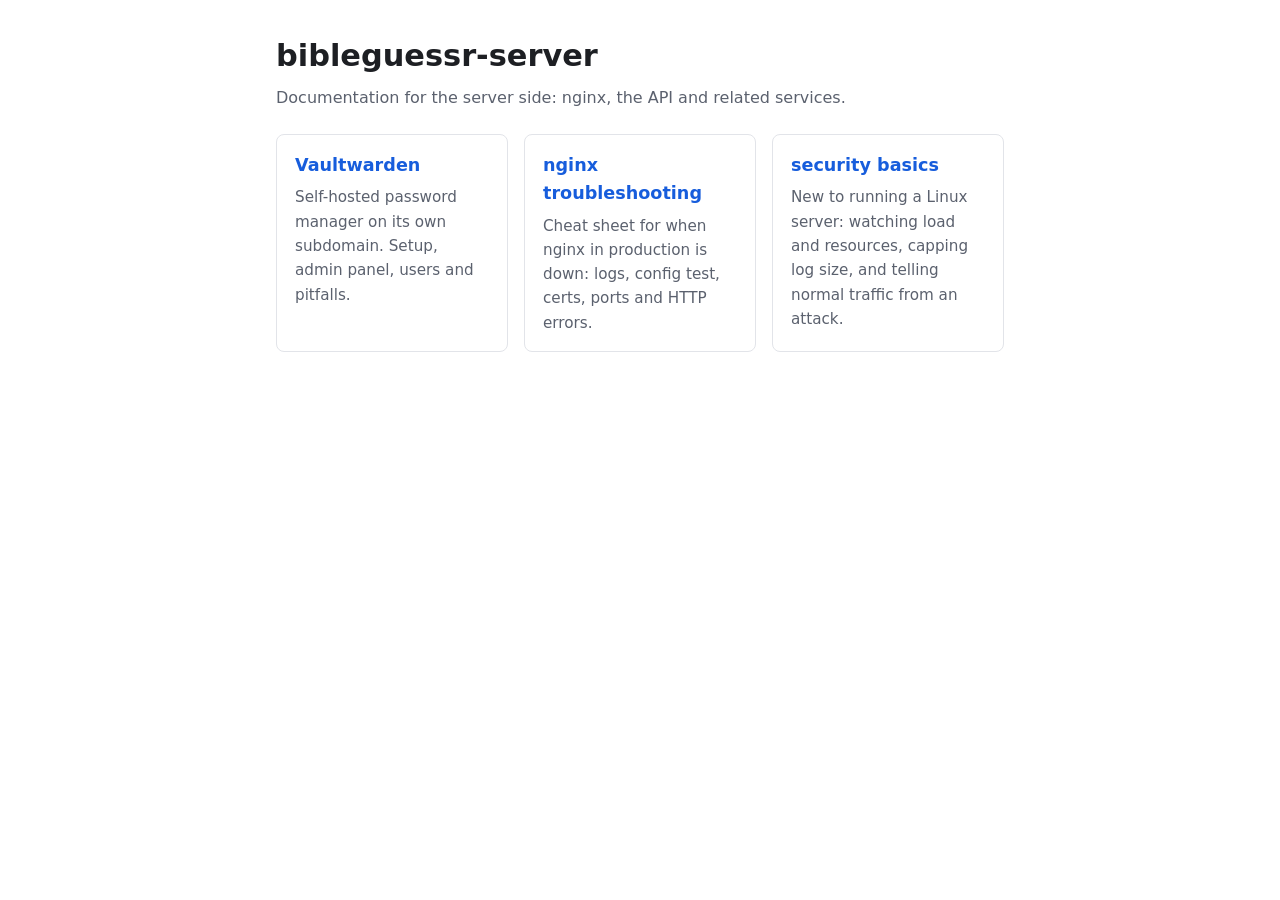
<file: docs/web/index.html>
<!doctype html>
<html lang="en">
<head>
  <meta charset="utf-8">
  <meta name="viewport" content="width=device-width, initial-scale=1">
  <title>bibleguessr-server docs</title>
  <link rel="stylesheet" href="style.css">
</head>
<body>
<main>
  <h1>bibleguessr-server</h1>
  <p class="lead">Documentation for the server side: nginx, the API and related services.</p>

  <nav class="cards">
    <a class="card" href="VaultWarden/index.html">
      <h2>Vaultwarden</h2>
      <p>Self-hosted password manager on its own subdomain. Setup, admin panel, users and pitfalls.</p>
    </a>
    <a class="card" href="Nginx-Troubleshooting/index.html">
      <h2>nginx troubleshooting</h2>
      <p>Cheat sheet for when nginx in production is down: logs, config test, certs, ports and HTTP errors.</p>
    </a>
    <a class="card" href="Security/index.html">
      <h2>security basics</h2>
      <p>New to running a Linux server: watching load and resources, capping log size, and telling normal traffic from an attack.</p>
    </a>
  </nav>
</main>
</body>
</html>
</file>
<file: docs/web/style.css>
:root {
  --bg: #ffffff;
  --fg: #1d1f23;
  --muted: #5b616e;
  --border: #e2e4e9;
  --code-bg: #f4f5f7;
  --accent: #175ddc;
  --warn-bg: #fff6e0;
  --warn-border: #e8b84a;
}

@media (prefers-color-scheme: dark) {
  :root:not([data-theme="light"]) {
    --bg: #16181d;
    --fg: #e6e8ec;
    --muted: #a0a6b2;
    --border: #2c3038;
    --code-bg: #20232a;
    --accent: #6ea0ff;
    --warn-bg: #2e2717;
    --warn-border: #a7822e;
  }
}

:root[data-theme="dark"] {
  --bg: #16181d;
  --fg: #e6e8ec;
  --muted: #a0a6b2;
  --border: #2c3038;
  --code-bg: #20232a;
  --accent: #6ea0ff;
  --warn-bg: #2e2717;
  --warn-border: #a7822e;
}

* { box-sizing: border-box; }

body {
  margin: 0;
  background: var(--bg);
  color: var(--fg);
  font: 16px/1.6 system-ui, -apple-system, "Segoe UI", sans-serif;
}

main {
  max-width: 760px;
  margin: 0 auto;
  padding: 32px 16px 64px;
}

h1 { font-size: 1.9rem; margin: 0 0 4px; }
h2 { font-size: 1.25rem; margin: 40px 0 8px; padding-top: 8px; border-top: 1px solid var(--border); }
p, li { max-width: 68ch; }
.lead { color: var(--muted); margin-top: 0; }

a { color: var(--accent); }

nav ul { padding-left: 20px; }

code {
  font: 0.9em ui-monospace, SFMono-Regular, Menlo, monospace;
  background: var(--code-bg);
  padding: 1px 5px;
  border-radius: 4px;
}

pre {
  background: var(--code-bg);
  border: 1px solid var(--border);
  border-radius: 6px;
  padding: 12px 14px;
  overflow-x: auto;
}

pre code { background: none; padding: 0; }

table { border-collapse: collapse; width: 100%; font-size: 0.95rem; }
th, td { text-align: left; padding: 6px 8px; border-bottom: 1px solid var(--border); vertical-align: top; }
.table-wrap { overflow-x: auto; }

.cards {
  display: grid;
  grid-template-columns: repeat(auto-fill, minmax(220px, 1fr));
  gap: 16px;
  margin-top: 24px;
}

.card {
  display: block;
  padding: 16px 18px;
  border: 1px solid var(--border);
  border-radius: 8px;
  color: inherit;
  text-decoration: none;
  transition: border-color 0.15s, transform 0.15s;
}

.card:hover,
.card:focus-visible {
  border-color: var(--accent);
  transform: translateY(-2px);
}

.card h2 {
  margin: 0 0 6px;
  padding: 0;
  border: 0;
  font-size: 1.1rem;
  color: var(--accent);
}

.card p { margin: 0; color: var(--muted); font-size: 0.95rem; }

.warn {
  background: var(--warn-bg);
  border-left: 4px solid var(--warn-border);
  padding: 10px 14px;
  border-radius: 4px;
}
</file>
